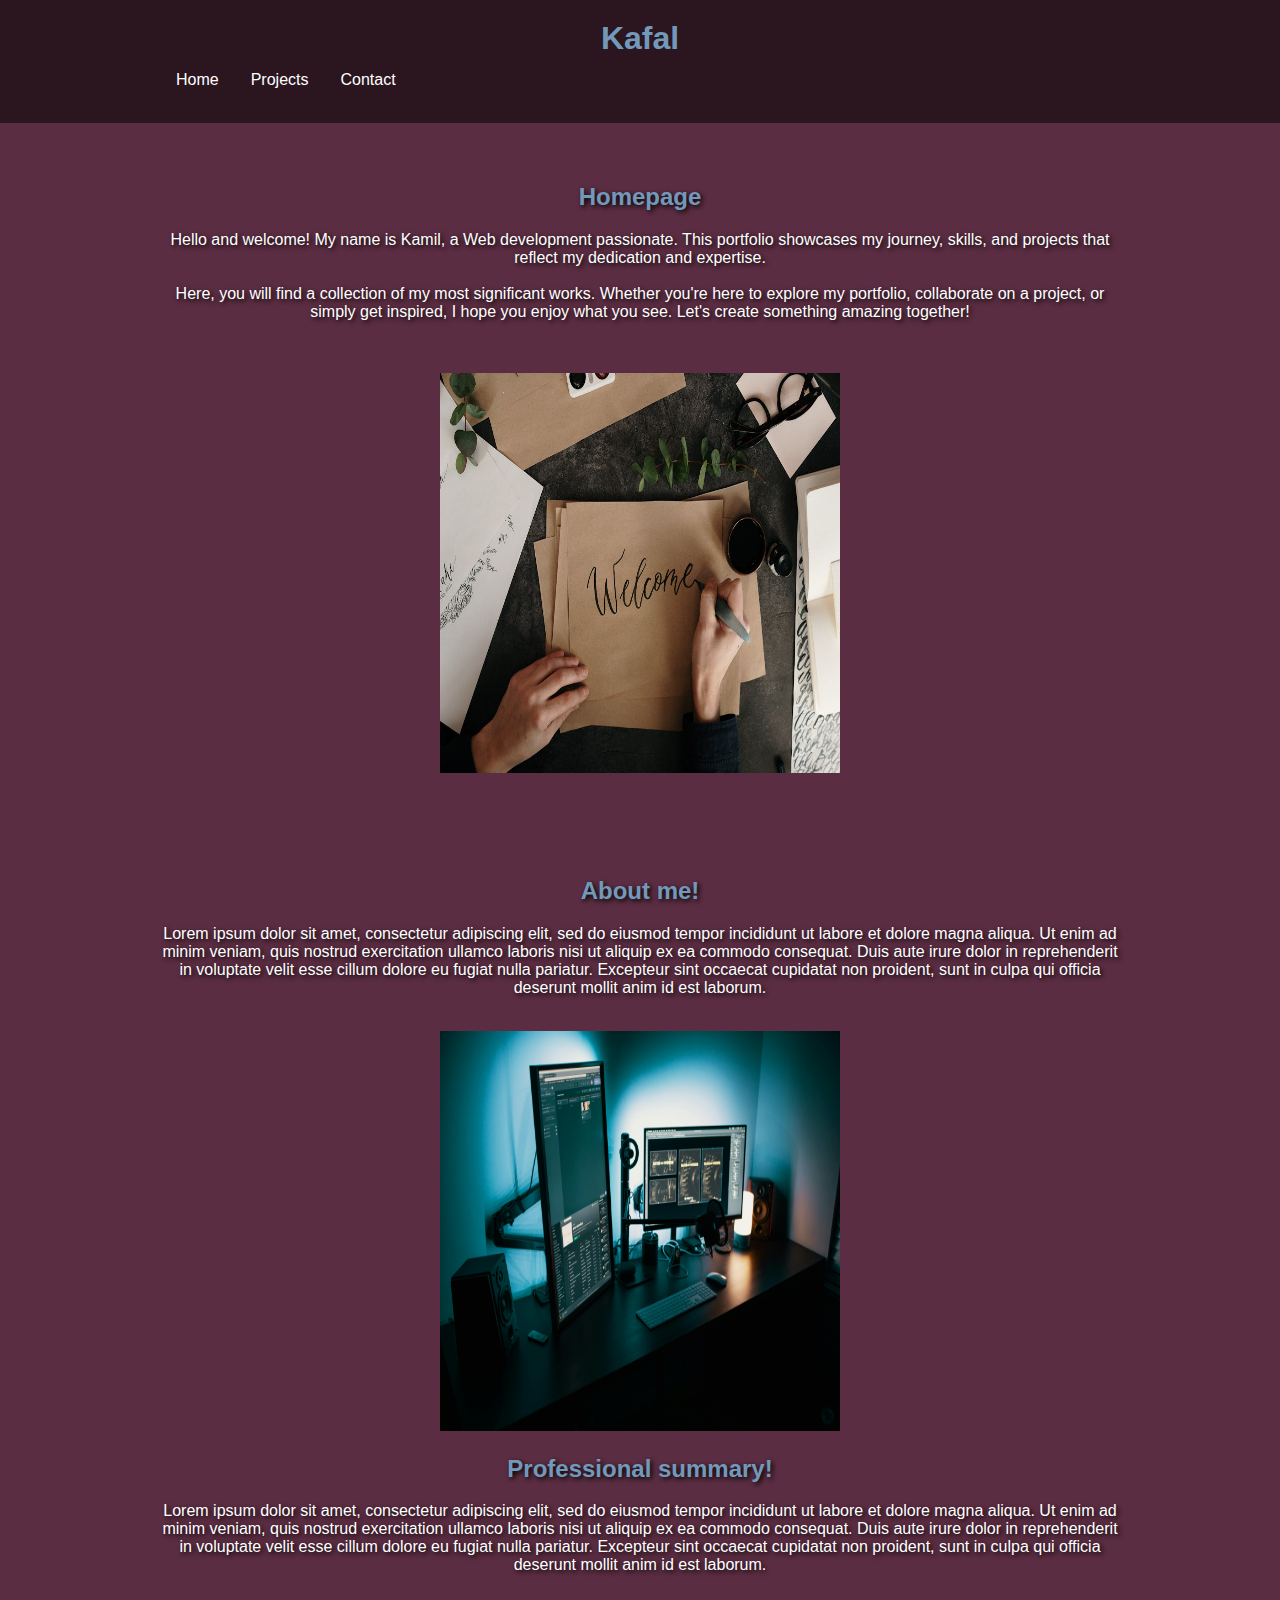
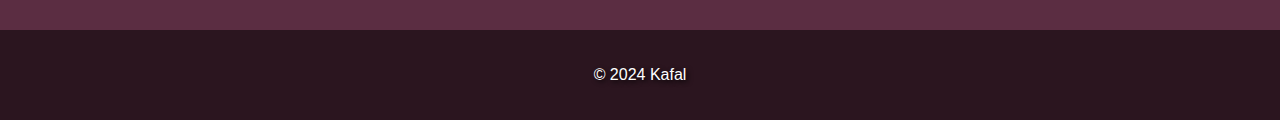
<file: index.html>
<!DOCTYPE html>
<html lang="en">

<head>
  <meta charset="UTF-8">
  <meta name="viewport" content="width=device-width, initial-scale=1.0">
  <title>Kafal</title>
  <link href="style.css" rel="stylesheet" type="text/css" />
</head>

<body bgcolor="#5b2d42">
  <header>
    <div class="container">
      <h1>Kafal</h1>
      <nav>
        <ul>
          <li><a href="index.html">Home</a></li>
          <li><a href="gallery.html">Projects</a></li>
          <li><a href="contact.html">Contact</a></li>
        </ul>
      </nav>
    </div>
  </header>

  <section id="index">
    <div class="container">
      <h2>Homepage</h2>
      <p style="text-align: center;"">Hello and welcome! My name is Kamil, a Web development passionate. This portfolio showcases my journey, skills, and projects that reflect my dedication and expertise.
<br>
<br>
 Here, you will find a collection of my most significant works. Whether you're here to explore my portfolio, collaborate on a project, or simply get inspired, I hope you enjoy what you see. Let's create something amazing together!
</p>
    </div>
  <br>
  <br>
    <div class=" welcomebox">
        <img src='images/welcome1.jpeg' alt='image1' height="400px" width="400px">
    </div>
  </section>

  <section id=" about">
    <div class="container">
      <h2>About me!</h2>
      <p style="text-align: center;"> Lorem ipsum dolor sit amet, consectetur adipiscing elit, sed do eiusmod tempor
        incididunt ut labore et dolore magna aliqua. Ut enim ad minim veniam, quis nostrud exercitation ullamco laboris
        nisi ut aliquip ex ea commodo consequat. Duis aute irure dolor in reprehenderit in voluptate velit esse cillum
        dolore eu fugiat nulla pariatur. Excepteur sint occaecat cupidatat non proident, sunt in culpa qui officia
        deserunt mollit anim id est laborum.
    </div>
    <br>
    <div class="portrait">
      <img src='images/comp.jpg' alt='image8' height="400px" width="400px">
    </div>
    <div class="container">
      <h2>Professional summary!</h2>
      <p style="text-align: center;"> Lorem ipsum dolor sit amet, consectetur adipiscing elit, sed do eiusmod tempor
        incididunt ut labore et dolore magna aliqua. Ut enim ad minim veniam, quis nostrud exercitation ullamco laboris
        nisi ut aliquip ex ea commodo consequat. Duis aute irure dolor in reprehenderit in voluptate velit esse cillum
        dolore eu fugiat nulla pariatur. Excepteur sint occaecat cupidatat non proident, sunt in culpa qui officia
        deserunt mollit anim id est laborum.
    </div>
  </section>


  <footer>
    <div class=" container">
      <p>&copy; 2024 Kafal</p>
    </div>
  </footer>
</body>

</html>
</file>
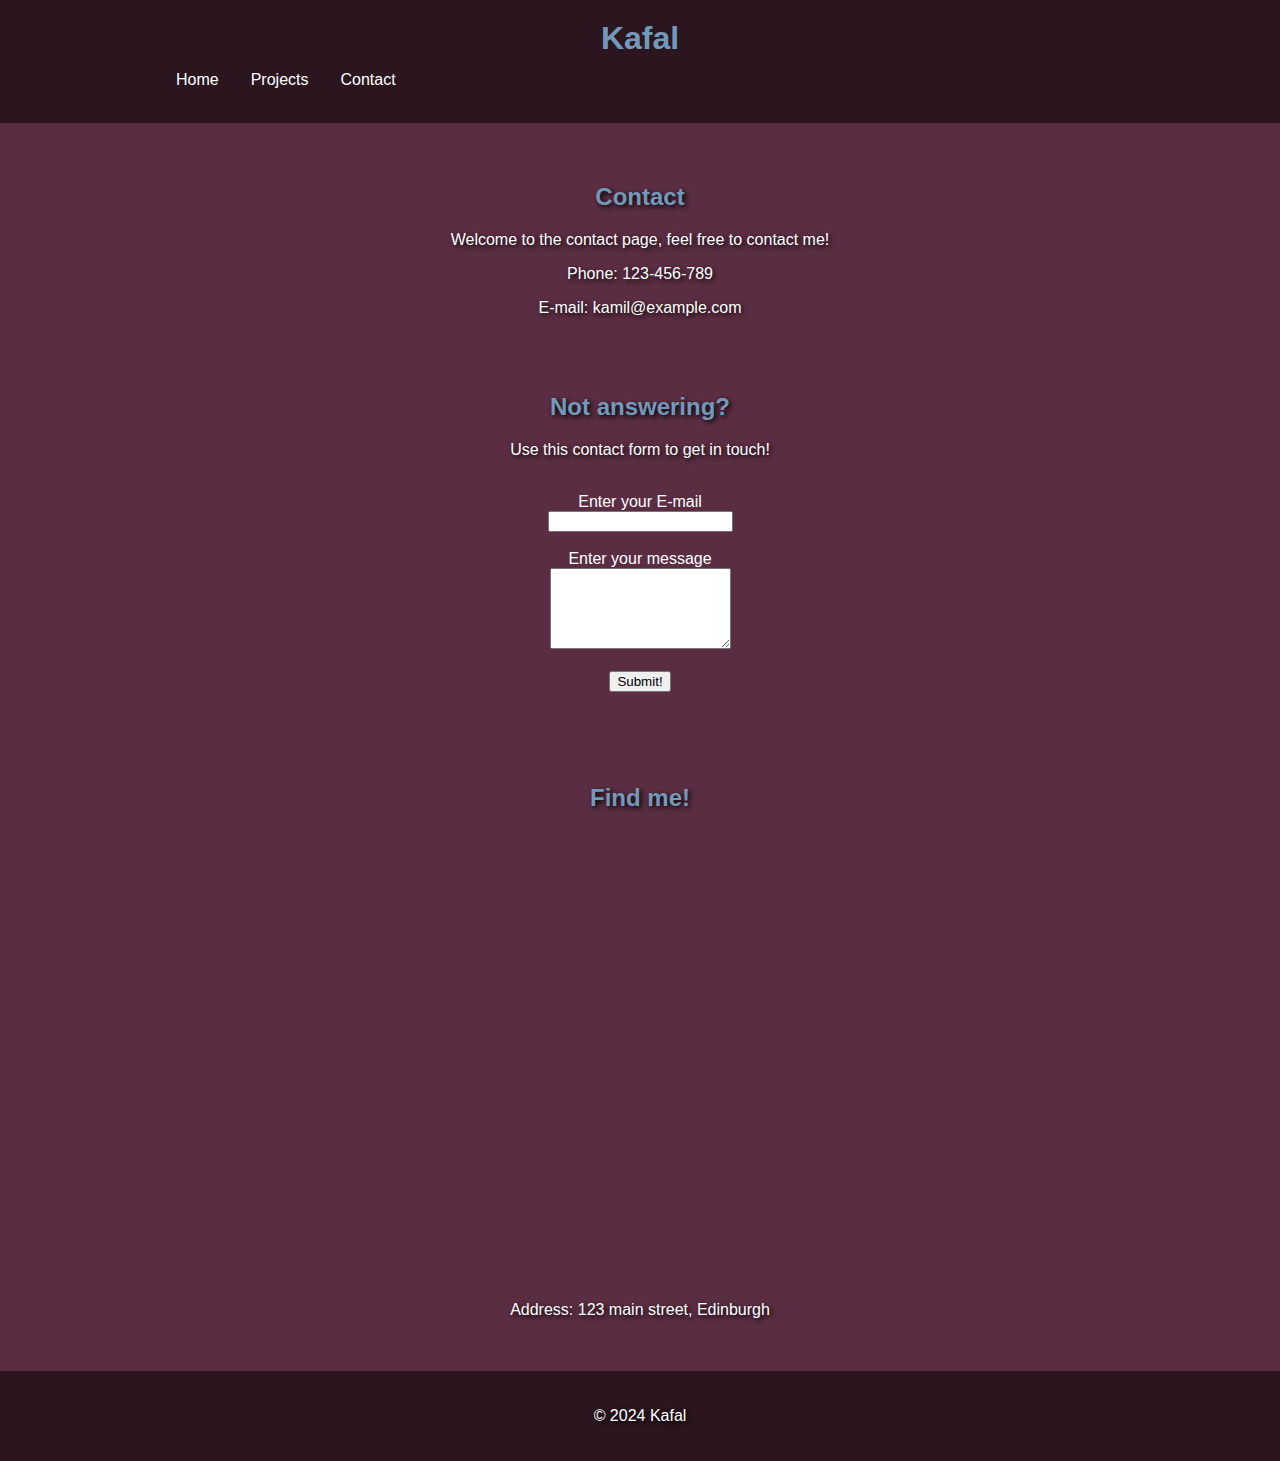
<file: contact.html>
<!DOCTYPE html>
<html lang="en">

<head>
  <meta charset="UTF-8">
  <meta name="viewport" content="width=device-width, initial-scale=1.0">
  <title>Kafal</title>
  <link href="style.css" rel="stylesheet" type="text/css" />
</head>

<body bgcolor="#5b2d42">
  <header>
    <div class="container">
      <h1>Kafal</h1>
      <nav>
        <ul>
          <li><a href="index.html">Home</a></li>
          <li><a href="gallery.html">Projects</a></li>
          <li><a href="contact.html">Contact</a></li>
        </ul>
      </nav>
    </div>
  </header>

  <section id="contact">
    <div class="container">
      <h2>Contact</h2>
      <p style="text-align: center;">Welcome to the contact page, feel free to contact me! </p>
      <p style="text-align: center;">Phone: 123-456-789</p>
      <p style="text-align: center;">E-mail: kamil@example.com </p>
    </div>
  </section>
  <div class="text-container">
    <div class="text">
      <h2>Not answering?</h2>
      <p style="text-align: center;">Use this contact form to get in touch!</p>
      </script>
    </div>

    <main class="container">
      <div class="row">
        <div class="col-sm">
          <form action="mail.php" method="post">
            <br>
            <div class="form-group">
              <label style="color: white;">Enter your E-mail</label>
              <br>
              <input class=" form-control" type="email" name="email" required>
            </div>
            <br>
            <div class="form-group">
              <label style="color: white;">Enter your message</label>
              <br>
              <textarea class="form-control" name="message" rows="5" minlength="1"></textarea>
            </div>
            <div class="form-group">
              <br>
              <input type="submit" value="Submit!" style="color: black;" class="btn">
            </div>
          </form>
        </div>
      </div>
    </main>



    <script>
      document.getElementById("contactForm").addEventListener("submit", function (event) {
        alert("Thank you for contacting us!");
      });
    </script>

    <br>
    <br>
    <br>
    <br>
    <div class="text-container">
      <div class="text">
        <h2>Find me!</h2>
        <div class="container">
          <div class="map-container">
            <iframe
              src="https://www.google.com/maps/embed?pb=!1m14!1m12!1m3!1d116806.41692617194!2d-3.2018922079438257!3d55.94901781267568!2m3!1f0!2f0!3f0!3m2!1i1024!2i768!4f13.1!5e0!3m2!1spl!2suk!4v1714175895373!5m2!1spl!2suk"
              width="600" height="450" style="border:0;" allowfullscreen="" loading="lazy"
              referrerpolicy="no-referrer-when-downgrade"></iframe>
          </div>
        </div>
      </div>
    </div>
    <p style="text-align: center;">Address: 123 main street, Edinburgh </p>
    <br>
    <br>

    <footer>
      <div class=" container">
        <p>&copy; 2024 Kafal</p>
      </div>
    </footer>
</body>

</html>
</file>
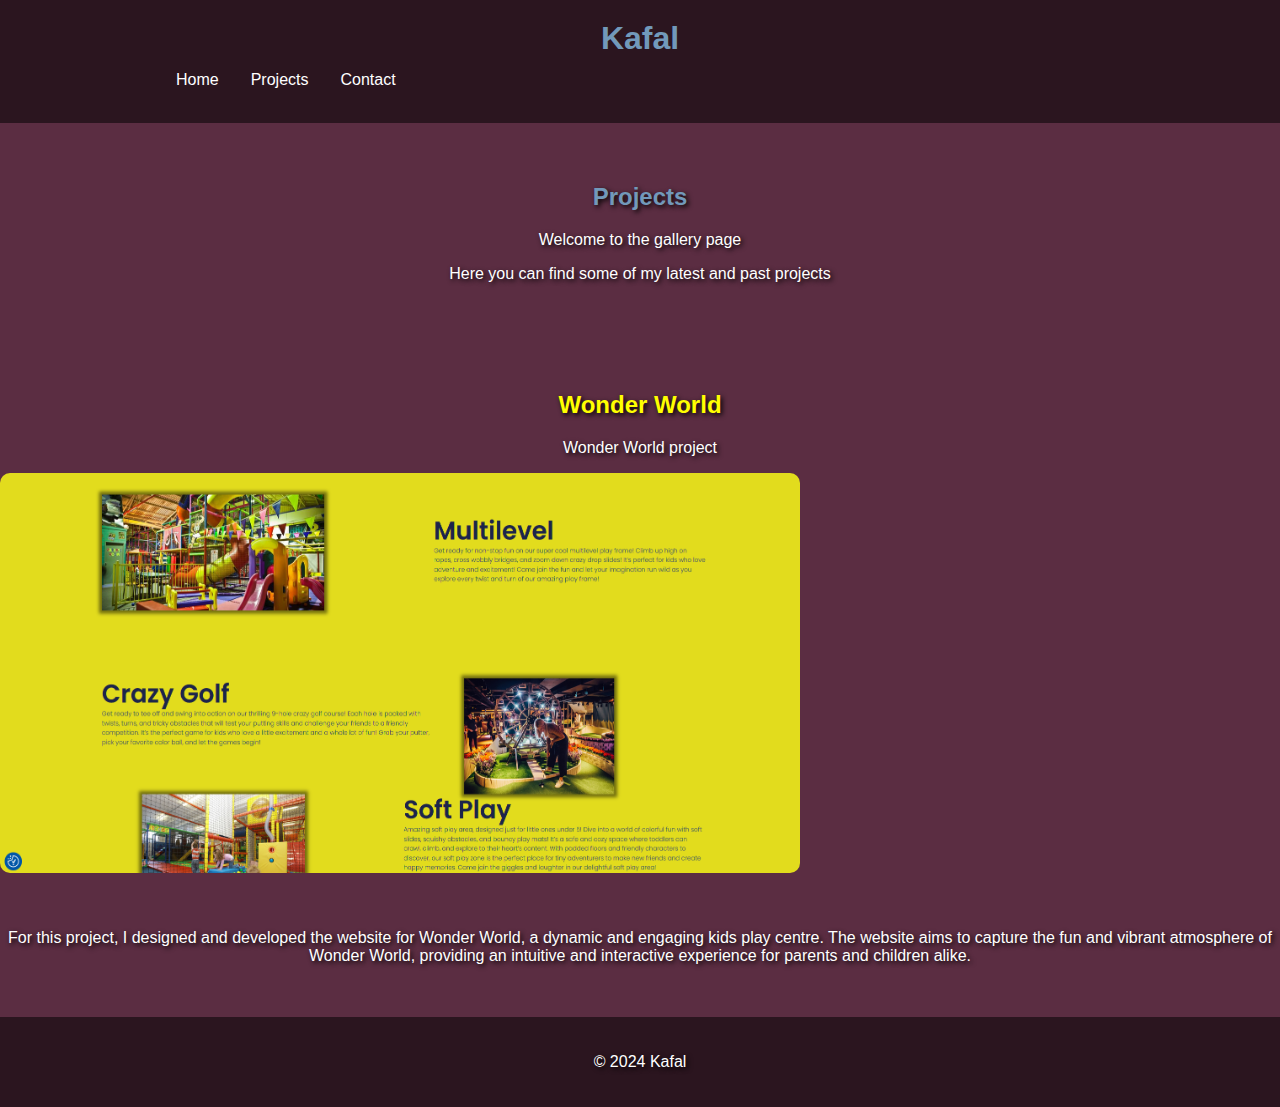
<file: gallery.html>
<!DOCTYPE html>
<html lang="en">

<head>
  <meta charset="UTF-8">
  <meta name="viewport" content="width=device-width, initial-scale=1.0">
  <title>Kafal</title>
  <link href="style.css" rel="stylesheet" type="text/css" />
</head>

<body bgcolor="#5b2d42">
  <header>
    <div class="container">
      <h1>Kafal</h1>
      <nav>
        <ul>
          <li><a href="index.html">Home</a></li>
          <li><a href="gallery.html">Projects</a></li>
          <li><a href="contact.html">Contact</a></li>
        </ul>
      </nav>
    </div>
  </header>

  <section id="gallery">
    <div class="gallerypics">
      <h2>Projects</h2>
      <p style="text-align: center;">Welcome to the gallery page</p>
      <p style="text-align: center;">Here you can find some of my latest and past projects</p>
      <br>
      <br>
      <br>
      <br>
      <h2 style="color: yellow;">Wonder World</h2>
      <p>Wonder World project</p>
      <div class="slideshow-container">
        <input type="radio" name="slider" id="slide1" checked>
        <input type="radio" name="slider" id="slide2">
        <input type="radio" name="slider" id="slide3">

        <div class="slides">
          <div class="slide">
            <label for="slide2"><img src="images/wonderworld1.png" alt="Slide 1"></label>
          </div>
          <div class="slide">
            <label for="slide3"><img src="images/wonderworld2.png" alt="Slide 2"></label>
          </div>
          <div class="slide">
            <label for="slide1"><img src="images/wonderworld3.png" alt="Slide 3"></label>
          </div>
          <div class="slide">
            <label for="slide1"><img src="images/wonderworld4.png" alt="Slide 4"></label>
          </div>
          <div class="slide">
            <label for="slide1"><img src="images/wonderworld5.png" alt="Slide 5"></label>
          </div>
        </div>
      </div>
  </section>

  <p>For this project, I designed and developed the website for Wonder World, a dynamic and engaging kids play centre.
    The website aims to capture the fun and vibrant atmosphere of Wonder World, providing an intuitive and interactive
    experience for parents and children alike.</p>
  <br>
  <br>
  <footer>
    <div class="container">
      <p>&copy; 2024 Kafal</p>
    </div>
  </footer>
</body>

</html>
</file>
<file: style.css>
body {
  font-family: Arial, sans-serif;
  margin: 0;
  padding: 0;
}

.container {
  max-width: 960px;
  margin: 0 auto;
  padding: 0 20px;
}

header {
  background-color: #2b151f;
  color: #fff;
  padding: 20px 0;
}

header h1 {
  margin: 0;
  text-align: center;
}

nav ul {
  list-style-type: none;
  margin: 0;
  padding: 0;
  background-color: #2b151f;
  overflow: hidden;
}

nav li {
  float: left;
}

nav li a {
  display: block;
  color: #ffffff;
  text-align: center;
  padding: 14px 16px;
  text-decoration: none;
}

nav li a:hover {
  background-color: #5b2d42;
}

nav li a.active,
nav li a:active {
  background-color: #2b151f;
  color: #2b151f;
}

section {
  padding: 40px 0;
}

h2 {
  text-shadow: 2px 2px 5px black;
  color: #999999;
  text-align: center;
}

p {
  text-shadow: 2px 2px 5px black;
  color: #ffffff;
  text-align: center;
}

footer {
  background-color: #2b151f;
  color: #fff;
  text-align: center;
  padding: 20px 0;
}

.welcomebox {
  text-align: center;
}

.gallerypics {
  text-align: center;
}

.portrait {
  text-align: center;
}

.slideshow-container {
  position: relative;
  width: 800px;
  height: 400px;
}

input[type="radio"] {
  display: none;
}

.slides {
  position: relative;
  width: 100%;
  height: 100%;
}

.slide {
  position: absolute;
  width: 100%;
  height: 100%;
  opacity: 0;
  transition: opacity 1s ease-in-out;
}

.slide img {
  width: 100%;
  height: 100%;
  border-radius: 10px;
}

#slide1:checked~.slides .slide:nth-child(1),
#slide2:checked~.slides .slide:nth-child(2),
#slide3:checked~.slides .slide:nth-child(3) {
  opacity: 1;
  z-index: 1;
}

.slide label {
  display: block;
  width: 100%;
  height: 100%;
  cursor: pointer;
}

.container {
  text-align: center;
}

h2 {
  color: #7299ba;
}

h1 {
  color: #7299ba;
}
</file>
